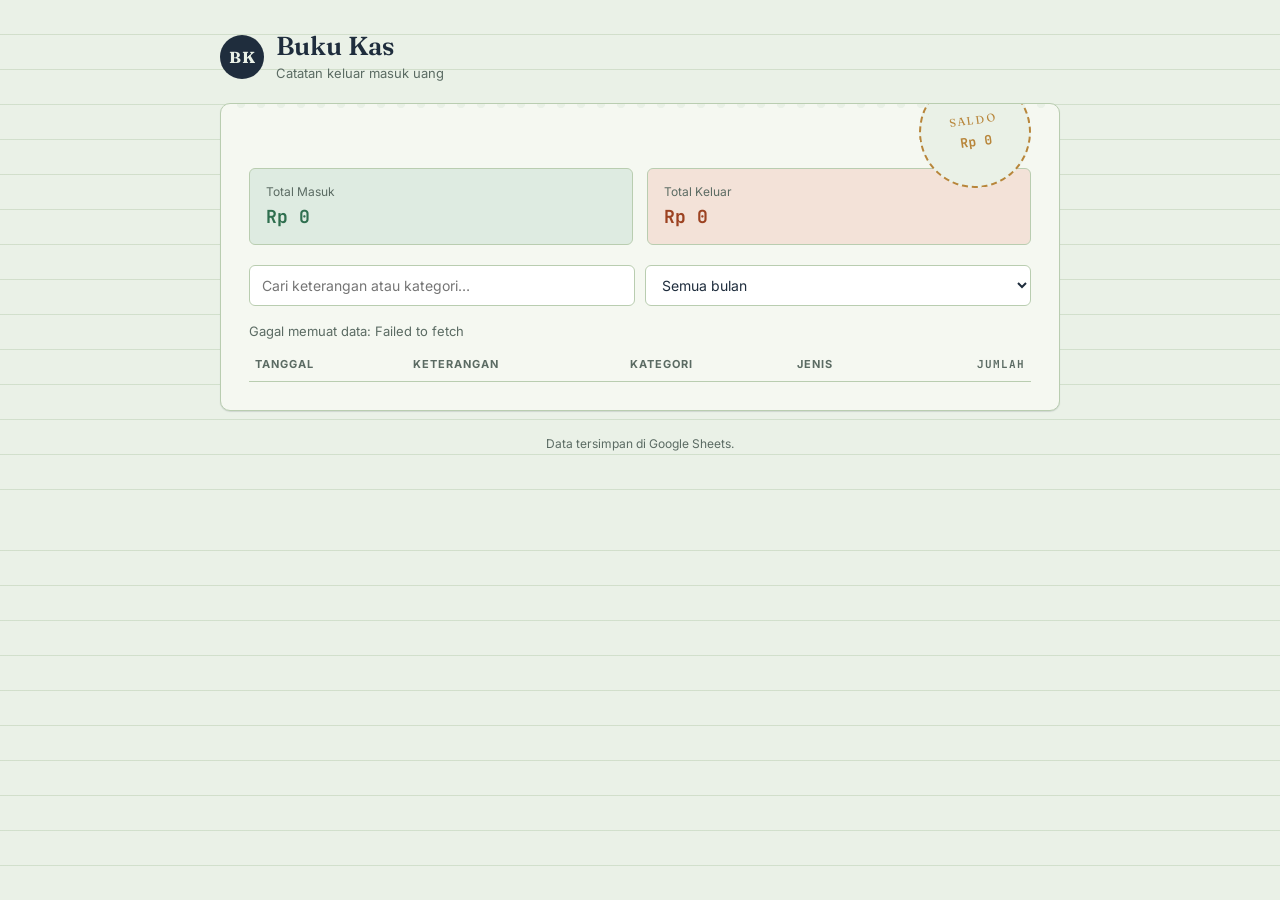
<file: index.html>
<!DOCTYPE html>
<html lang="id">
<head>
<meta charset="UTF-8">
<meta name="viewport" content="width=device-width, initial-scale=1.0">
<title>Buku Kas - Lihat Catatan</title>
<link rel="preconnect" href="https://fonts.googleapis.com">
<link href="https://fonts.googleapis.com/css2?family=Fraunces:ital,opsz,wght@0,9..144,400;0,9..144,600;0,9..144,700;1,9..144,500&family=Inter:wght@400;500;600&family=JetBrains+Mono:wght@400;500;700&display=swap" rel="stylesheet">
<link rel="stylesheet" href="style.css">
</head>
<body>
<div class="page">
  <header class="topbar">
    <div class="brand">
      <span class="brand-mark">BK</span>
      <div>
        <h1>Buku Kas</h1>
        <p class="tagline">Catatan keluar masuk uang</p>
      </div>
    </div>
  </header>

  <section class="passbook">
    <div class="perforation"></div>
    <div class="seal">
      <span class="seal-label">SALDO</span>
      <span class="seal-amount" id="sealAmount">Rp 0</span>
    </div>

    <div class="summary-row">
      <div class="summary-card income">
        <span class="summary-label">Total Masuk</span>
        <span class="summary-amount" id="totalMasuk">Rp 0</span>
      </div>
      <div class="summary-card expense">
        <span class="summary-label">Total Keluar</span>
        <span class="summary-amount" id="totalKeluar">Rp 0</span>
      </div>
    </div>

    <div class="filter-row">
      <label class="visually-hidden" for="searchInput">Cari transaksi</label>
      <input type="text" id="searchInput" placeholder="Cari keterangan atau kategori…" aria-label="Cari keterangan atau kategori">

      <label class="visually-hidden" for="monthFilter">Filter berdasarkan bulan</label>
      <select id="monthFilter" aria-label="Filter berdasarkan bulan">
        <option value="">Semua bulan</option>
      </select>
    </div>

    <div id="status" class="status"></div>

    <table class="ledger" id="ledgerTable">
      <thead>
        <tr>
          <th>Tanggal</th>
          <th>Keterangan</th>
          <th>Kategori</th>
          <th>Jenis</th>
          <th class="num">Jumlah</th>
        </tr>
      </thead>
      <tbody id="ledgerBody"></tbody>
    </table>

    <p class="empty-state" id="emptyState" hidden>Belum ada catatan.</p>
  </section>

  <footer class="footnote">Data tersimpan di Google Sheets.</footer>
</div>

<script src="config.js"></script>
<script src="app.js"></script>
<script>initViewPage();</script>
</body>
</html>
</file>
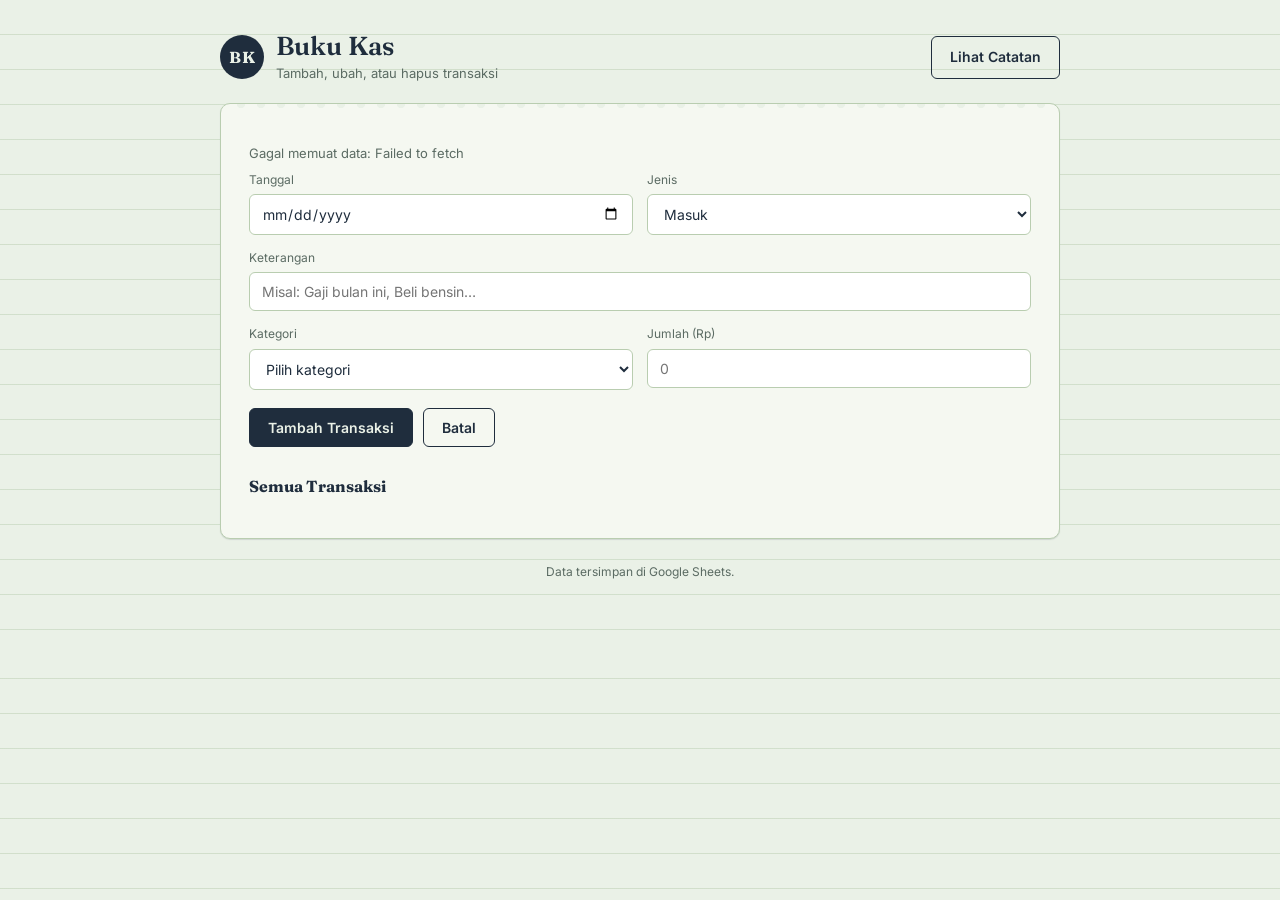
<file: edit.html>
<!DOCTYPE html>
<html lang="id">
<head>
<meta charset="UTF-8">
<meta name="viewport" content="width=device-width, initial-scale=1.0">
<title>Buku Kas - Mode Edit</title>
<link rel="preconnect" href="https://fonts.googleapis.com">
<link href="https://fonts.googleapis.com/css2?family=Fraunces:ital,opsz,wght@0,9..144,400;0,9..144,600;0,9..144,700;1,9..144,500&family=Inter:wght@400;500;600&family=JetBrains+Mono:wght@400;500;700&display=swap" rel="stylesheet">
<link rel="stylesheet" href="style.css">
</head>
<body>
<div class="page">
  <header class="topbar">
    <div class="brand">
      <span class="brand-mark">BK</span>
      <div>
        <h1>Buku Kas</h1>
        <p class="tagline">Tambah, ubah, atau hapus transaksi</p>
      </div>
    </div>
    <a class="btn btn-ghost" href="index.html">Lihat Catatan</a>
  </header>

  <section class="passbook">
    <div class="perforation"></div>

    <div id="editStatus" class="status"></div>

    <form id="txForm">
      <input type="hidden" id="txId">
      <div class="form-grid">
        <div>
          <label for="tanggal">Tanggal</label>
          <input type="date" id="tanggal" name="tanggal" required>
        </div>
        <div>
          <label for="jenis">Jenis</label>
          <select id="jenis" name="jenis" required>
            <option value="Masuk">Masuk</option>
            <option value="Keluar">Keluar</option>
          </select>
        </div>
        <div class="full">
          <label for="keterangan">Keterangan</label>
          <input type="text" id="keterangan" name="keterangan" placeholder="Misal: Gaji bulan ini, Beli bensin…" required>
        </div>
        <div>
          <label for="kategori">Kategori</label>
          <select id="kategori" name="kategori" required>
            <option value="" disabled selected>Pilih kategori</option>
            <option value="Makan & Minum">Makan & Minum</option>
            <option value="Transportasi">Transportasi</option>
            <option value="Belanja">Belanja</option>
            <option value="Kesehatan">Kesehatan</option>
            <option value="Pendidikan">Pendidikan</option>
            <option value="Hiburan">Hiburan</option>
            <option value="__lainnya__">Lainnya (isi manual)</option>
          </select>
          <input type="text" id="kategoriLain" name="kategoriLain" placeholder="Tulis kategori sendiri…" hidden>
        </div>
        <div>
          <label for="jumlah">Jumlah (Rp)</label>
          <input type="number" id="jumlah" name="jumlah" min="0" step="1" placeholder="0" required>
        </div>
      </div>
      <div class="form-actions">
        <button type="submit" class="btn" id="submitBtn">Tambah Transaksi</button>
        <button type="button" class="btn btn-ghost" id="cancelBtn" hidden>Batal</button>
      </div>
    </form>

    <h2 class="section-title">Semua Transaksi</h2>
    <div id="editList"></div>
  </section>

  <footer class="footnote">Data tersimpan di Google Sheets.</footer>
</div>

<script src="config.js"></script>
<script src="app.js"></script>
<script>initEditPage();</script>
</body>
</html>
</file>
<file: style.css>
:root {
  --paper: #EAF1E7;
  --line: #B9CDB0;
  --ink: #1F2D3D;
  --ink-soft: #5B6B63;
  --income: #2F6F4F;
  --income-bg: #DEEBE1;
  --expense: #9C4221;
  --expense-bg: #F3E2D8;
  --gold: #B8863B;
  --card: #F5F8F1;
  --radius: 6px;
  --shadow: 0 1px 2px rgba(31,45,61,0.06), 0 1px 0 rgba(31,45,61,0.08);
  --shadow-md: 0 4px 14px rgba(31,45,61,0.10);
}

* { box-sizing: border-box; }

html {
  -webkit-text-size-adjust: 100%;
  text-size-adjust: 100%;
}

body {
  margin: 0;
  background: var(--paper);
  background-image: repeating-linear-gradient(to bottom, transparent, transparent 34px, var(--line) 35px);
  color: var(--ink);
  font-family: 'Inter', sans-serif;
  -webkit-font-smoothing: antialiased;
  line-height: 1.45;
}

.page {
  max-width: 880px;
  margin: 0 auto;
  padding: clamp(18px, 4vw, 32px) clamp(14px, 4vw, 20px) 64px;
}

/* ---------- Topbar ---------- */

.topbar {
  display: flex;
  align-items: center;
  justify-content: space-between;
  margin-bottom: 20px;
  flex-wrap: wrap;
  gap: 12px;
}
.brand { display: flex; align-items: center; gap: 12px; min-width: 0; }
.brand-mark {
  width: 44px; height: 44px; border-radius: 50%; background: var(--ink); color: var(--paper);
  display: flex; align-items: center; justify-content: center; font-family: 'Fraunces', serif; font-weight: 700; letter-spacing: 0.5px;
  flex-shrink: 0;
}
h1 {
  font-family: 'Fraunces', serif;
  font-size: clamp(20px, 4.5vw, 26px);
  margin: 0;
  font-weight: 600;
  line-height: 1.15;
}
.tagline { margin: 2px 0 0; font-size: 13px; color: var(--ink-soft); }

/* ---------- Buttons ---------- */

.btn {
  font-family: 'Inter', sans-serif; font-size: 14px; font-weight: 600; padding: 10px 18px; border-radius: var(--radius);
  border: 1px solid var(--ink); background: var(--ink); color: var(--paper); text-decoration: none; cursor: pointer;
  transition: transform .15s ease, box-shadow .15s ease;
  display: inline-block;
  white-space: nowrap;
}
.btn:hover { transform: translateY(-1px); box-shadow: var(--shadow-md); }
.btn:active { transform: translateY(0); }
.btn:focus-visible { outline: 2px solid var(--gold); outline-offset: 2px; }
.btn-ghost { background: transparent; color: var(--ink); }
.btn-ghost:hover { background: rgba(31,45,61,0.05); }
.btn-small { padding: 6px 12px; font-size: 12px; }
.btn-danger { border-color: var(--expense); color: var(--expense); background: transparent; }
.btn-danger:hover { background: var(--expense-bg); }

/* ---------- Passbook card ---------- */

.passbook {
  position: relative;
  background: var(--card);
  border: 1px solid var(--line);
  border-radius: 10px;
  padding: clamp(28px, 6vw, 40px) clamp(16px, 4vw, 28px) 28px;
  box-shadow: var(--shadow);
  overflow: hidden;
}
.perforation {
  position: absolute; top: -8px; left: 0; right: 0; height: 16px;
  background-image: radial-gradient(circle, var(--paper) 4px, transparent 4.5px);
  background-size: 20px 16px; background-repeat: repeat-x; background-position: 10px center;
}

.seal {
  position: absolute; top: -28px; right: 28px; width: 112px; height: 112px; border-radius: 50%;
  border: 2px dashed var(--gold); display: flex; flex-direction: column; align-items: center; justify-content: center;
  transform: rotate(-8deg); background: var(--paper); color: var(--gold); text-align: center; padding: 8px;
}
.seal-label { font-family: 'Fraunces', serif; font-size: 11px; letter-spacing: 2px; }
.seal-amount { font-family: 'JetBrains Mono', monospace; font-size: 13px; font-weight: 700; margin-top: 4px; word-break: break-all; }

/* ---------- Summary ---------- */

.summary-row { display: flex; gap: 14px; margin: 24px 0 20px; flex-wrap: wrap; }
.summary-card {
  flex: 1; min-width: 160px; padding: 14px 16px; border-radius: var(--radius); border: 1px solid var(--line);
  transition: box-shadow .15s ease;
}
.summary-card.income { background: var(--income-bg); }
.summary-card.expense { background: var(--expense-bg); }
.summary-label { display: block; font-size: 12px; color: var(--ink-soft); margin-bottom: 4px; }
.summary-amount { font-family: 'JetBrains Mono', monospace; font-size: clamp(16px, 4vw, 18px); font-weight: 700; word-break: break-word; }
.summary-card.income .summary-amount { color: var(--income); }
.summary-card.expense .summary-amount { color: var(--expense); }

/* ---------- Filters ---------- */

.filter-row { display: flex; gap: 10px; margin-bottom: 16px; flex-wrap: wrap; }
.filter-row input, .filter-row select {
  flex: 1; min-width: 160px; padding: 10px 12px; border: 1px solid var(--line); border-radius: var(--radius);
  font-family: 'Inter', sans-serif; font-size: 14px; background: #fff; color: var(--ink);
}
.filter-row input:focus, .filter-row select:focus { outline: 2px solid var(--gold); outline-offset: 1px; }

.status { font-size: 13px; color: var(--ink-soft); min-height: 18px; margin-bottom: 8px; transition: color .15s ease; }
.status.success { color: var(--income); font-weight: 600; }
.status.error { color: var(--expense); font-weight: 600; }
.empty-state {
  color: var(--ink-soft); font-size: 14px; text-align: center; padding: 32px 16px;
  border: 1px dashed var(--line); border-radius: var(--radius); background: rgba(255,255,255,0.4);
}
.footnote { text-align: center; font-size: 12px; color: var(--ink-soft); margin-top: 24px; }

/* ---------- Ledger table ---------- */

table.ledger { width: 100%; border-collapse: collapse; font-size: 14px; }
table.ledger th {
  text-align: left; font-size: 11px; letter-spacing: 1px; text-transform: uppercase; color: var(--ink-soft);
  padding: 8px 6px; border-bottom: 1px solid var(--line);
}
table.ledger td { padding: 10px 6px; border-bottom: 1px dashed var(--line); vertical-align: top; }
table.ledger td.num, table.ledger th.num { text-align: right; font-family: 'JetBrains Mono', monospace; }
table.ledger tbody tr { transition: background .12s ease; }
table.ledger tbody tr:hover { background: rgba(184,134,59,0.06); }
.row-income td.num { color: var(--income); font-weight: 600; }
.row-expense td.num { color: var(--expense); font-weight: 600; }

.tag { font-size: 11px; padding: 2px 8px; border-radius: 99px; font-weight: 600; white-space: nowrap; }
.tag-income { background: var(--income-bg); color: var(--income); }
.tag-expense { background: var(--expense-bg); color: var(--expense); }

/* ---------- Form (halaman edit) ---------- */

.form-grid { display: grid; grid-template-columns: 1fr 1fr; gap: 14px; margin-bottom: 18px; }
.form-grid .full { grid-column: 1 / -1; }
label { display: block; font-size: 12px; color: var(--ink-soft); margin-bottom: 6px; }
input, select {
  width: 100%; padding: 10px 12px; border: 1px solid var(--line); border-radius: var(--radius);
  font-family: 'Inter', sans-serif; font-size: 14px; background: #fff; color: var(--ink);
}
input:focus, select:focus { outline: 2px solid var(--gold); outline-offset: 1px; }
#kategoriLain { margin-top: 8px; }
.form-actions { display: flex; gap: 10px; align-items: center; flex-wrap: wrap; }

.section-title { font-family: 'Fraunces', serif; font-size: 16px; margin: 28px 0 12px; }

#editList { display: flex; flex-direction: column; gap: 8px; }

.edit-row {
  display: flex; justify-content: space-between; align-items: center; padding: 12px 14px;
  border: 1px solid var(--line); border-radius: var(--radius); background: #fff;
  gap: 12px; flex-wrap: wrap;
  transition: box-shadow .15s ease, border-color .15s ease;
}
.edit-row:hover { box-shadow: var(--shadow); border-color: var(--gold); }
.edit-row-main { display: flex; gap: 14px; align-items: center; flex-wrap: wrap; font-size: 14px; min-width: 0; flex: 1 1 240px; }
.edit-date { font-family: 'JetBrains Mono', monospace; font-size: 12px; color: var(--ink-soft); white-space: nowrap; }
.edit-desc { font-weight: 500; word-break: break-word; }
.edit-amount { font-family: 'JetBrains Mono', monospace; font-weight: 700; white-space: nowrap; }
.edit-row.row-income .edit-amount { color: var(--income); }
.edit-row.row-expense .edit-amount { color: var(--expense); }
.edit-row-actions { display: flex; gap: 8px; flex-shrink: 0; margin-left: auto; }

/* ============================================================
   RESPONSIVE BREAKPOINTS
   ============================================================ */

/* Tablet: tighten spacing, shrink seal slightly */
@media (max-width: 860px) {
  .seal { right: 20px; width: 100px; height: 100px; }
}

/* Small tablet / large phone: single-column form, seal moves inline */
@media (max-width: 700px) {
  .form-grid { grid-template-columns: 1fr; }
  .passbook { padding-top: 100px; }
  .seal {
    position: absolute; top: -24px; right: 50%; transform: translateX(50%) rotate(0deg);
    width: 96px; height: 96px;
  }
  .summary-row { margin-top: 12px; }
}

/* Phone: card-style ledger, stacked filters, full-width buttons */
@media (max-width: 600px) {
  .topbar { justify-content: center; text-align: center; }
  .filter-row input, .filter-row select { min-width: 100%; }

  table.ledger thead { display: none; }
  table.ledger, table.ledger tbody { display: block; width: 100%; }
  table.ledger tr {
    display: block;
    background: #fff;
    border: 1px solid var(--line);
    border-radius: var(--radius);
    padding: 10px 12px;
    margin-bottom: 10px;
    box-shadow: var(--shadow);
  }
  table.ledger tbody tr:hover { background: #fff; }
  table.ledger td {
    display: flex;
    align-items: baseline;
    justify-content: space-between;
    gap: 12px;
    padding: 4px 0;
    border: none;
  }
  table.ledger td.num { text-align: right; }
  table.ledger td::before {
    content: attr(data-label);
    font-size: 11px;
    letter-spacing: 0.5px;
    text-transform: uppercase;
    color: var(--ink-soft);
    flex-shrink: 0;
  }
  table.ledger td:nth-child(1)::before { content: "Tanggal"; }
  table.ledger td:nth-child(2)::before { content: "Keterangan"; }
  table.ledger td:nth-child(3)::before { content: "Kategori"; }
  table.ledger td:nth-child(4)::before { content: "Jenis"; }
  table.ledger td:nth-child(5)::before { content: "Jumlah"; }

  .edit-row { padding: 12px; }
  .edit-row-main { flex: 1 1 100%; }
  .edit-row-actions { width: 100%; justify-content: flex-end; margin-left: 0; }
}

/* Small phone */
@media (max-width: 420px) {
  .brand-mark { width: 38px; height: 38px; font-size: 13px; }
  .seal { width: 84px; height: 84px; }
  .seal-label { font-size: 10px; }
  .seal-amount { font-size: 12px; }
  .summary-card { min-width: 100%; }
  .btn { width: 100%; text-align: center; }
  .form-actions .btn { width: auto; flex: 1; }
}

@media (prefers-reduced-motion: reduce) {
  .btn, table.ledger tbody tr { transition: none; }
}

.visually-hidden {
  position: absolute;
  width: 1px; height: 1px;
  padding: 0; margin: -1px;
  overflow: hidden;
  clip: rect(0, 0, 0, 0);
  white-space: nowrap;
  border: 0;
}
</file>
